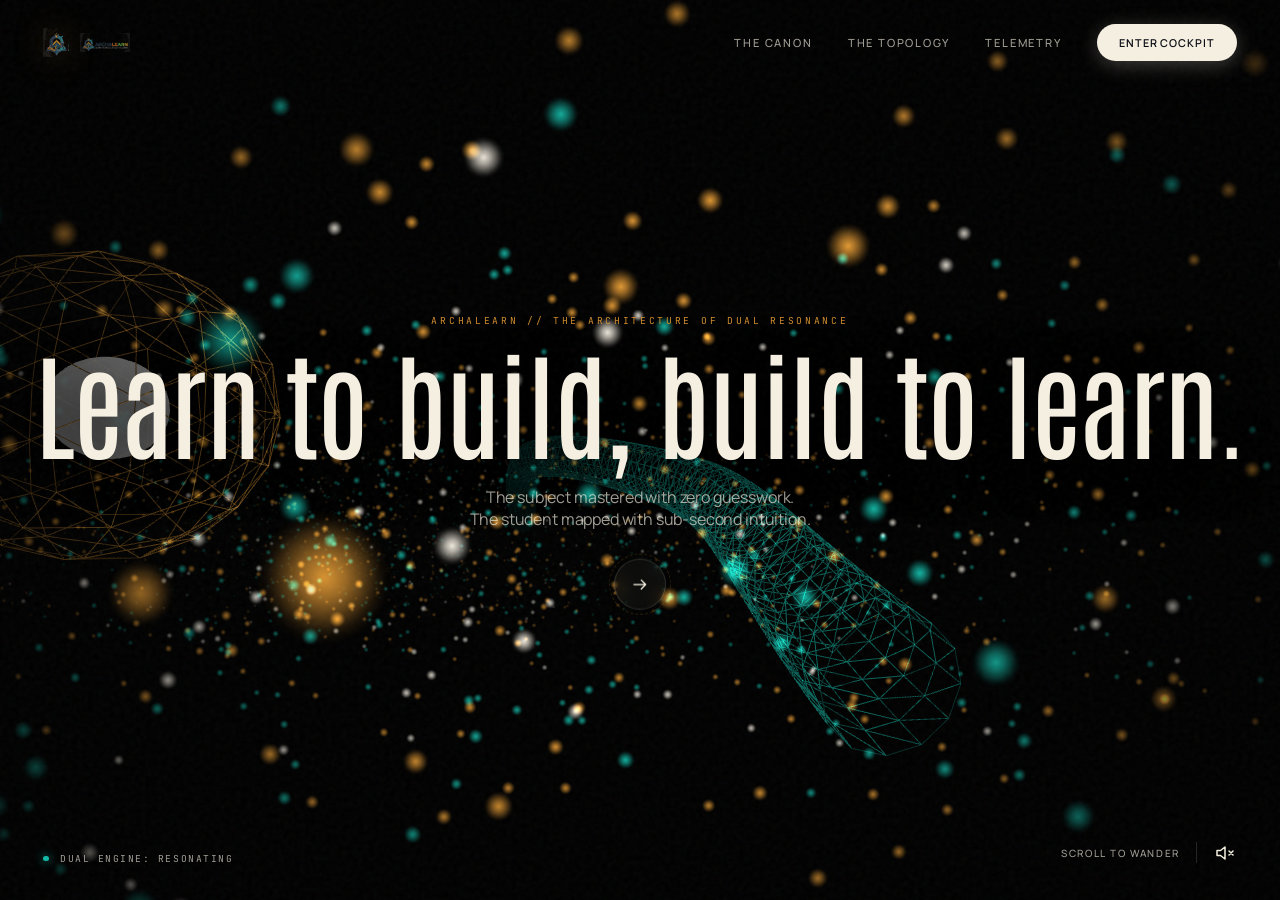
<file: LAndingpage/archalearn.html>
<!doctype html>
<html lang="en">
<head>
  <meta charset="utf-8">
  <meta name="viewport" content="width=device-width, initial-scale=1">
  <title>ARCHALEARN — Learn to Build, Build to Learn</title>
  <meta name="description" content="Dual-Engine Adaptive Intelligence: Learning the Subject, Learning the Student. A continuous 3D night valley of living knowledge.">
  <link rel="icon" type="image/png" href="assets/archalearn-emblem-clean.png">

  <!-- Core Stylesheet -->
  <link rel="stylesheet" href="styles.css">
</head>
<body>

  <!-- 3D WebGL Night Valley Canvas -->
  <div id="valley-stage" aria-hidden="true"></div>
  <div id="vignette" class="stage-vignette"></div>
  <div class="stage-grain"></div>

  <!-- Minimalist High-End Interface Layer -->
  <div class="ui" id="ui">

    <!-- Top Navigation Header -->
    <header>
      <a class="logo-lockup" href="#" aria-label="Archalearn">
        <img src="assets/archalearn-emblem-clean.png" alt="Archalearn Emblem" class="logo-emblem">
        <img src="assets/archalearn-lockup-clean.png" alt="Archalearn" class="logo-wordmark">
      </a>

      <nav aria-label="Main Navigation">
        <a href="#canon" class="open-cockpit-trigger">The Canon</a>
        <a href="#topology" class="open-cockpit-trigger">The Topology</a>
        <a href="#telemetry" class="open-cockpit-trigger">Telemetry</a>
        <a class="pill open-cockpit-trigger" href="#cockpit">Enter Cockpit</a>
      </nav>
    </header>

    <!-- Centred Monumental Hero -->
    <section class="hero">
      <div class="hero-tag">ARCHALEARN // THE ARCHITECTURE OF DUAL RESONANCE</div>
      <h1 class="hero-statement">Learn to build, build to learn.</h1>
      <p class="cap">
        The subject mastered with zero guesswork.<br>
        The student mapped with sub-second intuition.
      </p>

      <a class="go-portal" href="#explore" id="go-btn" aria-label="Engage convergence flight">
        <svg viewBox="0 0 24 24"><path d="M4 12h16M14 6l6 6-6 6"/></svg>
      </a>
    </section>

    <!-- Bottom Left Telemetry -->
    <div class="corner-left">
      <span class="pulse-node"></span>
      <span>DUAL ENGINE: RESONATING</span>
    </div>

    <!-- Bottom Right Controls -->
    <div class="corner-right">
      <span>Scroll to wander</span>
      <i class="corner-divider"></i>
      <button class="sound-btn" id="sound-btn" aria-pressed="false" aria-label="Toggle ambient soundtrack">
        <svg viewBox="0 0 24 24">
          <path d="M4 9.5v5h3.5L12 18V6L7.5 9.5Z"/>
          <path class="w" d="M15.5 9a4 4 0 0 1 0 6M18 6.5a7.5 7.5 0 0 1 0 11"/>
          <path class="x" d="m16 10 4 4m0-4-4 4"/>
        </svg>
      </button>
    </div>

  </div>

  <!-- Minimalist Fullscreen Loader (Fernhollow Heritage) -->
  <div class="loader-cover" id="loader">
    <div class="loader-dot"></div>
  </div>

  <!-- Slide-Out Cockpit Drawer (Immersion Preserved) -->
  <aside class="cockpit-drawer" id="cockpit-drawer" aria-hidden="true">
    <div class="drawer-panel">
      <div class="drawer-header">
        <div style="font-family:var(--font-mono); font-size:0.75rem; letter-spacing:0.18em; color:var(--gold-primary); text-transform:uppercase;">
          ARCHALEARN KERNEL v2.6 // TELEMETRY TERMINAL
        </div>
        <button id="close-drawer-btn" class="drawer-close-btn">ESC // CLOSE</button>
      </div>

      <div style="margin-bottom: 32px;">
        <h2 style="font-family:var(--font-serif); font-size:2rem; margin-bottom:12px; color:#ffffff;">
          The Dual-Engine Cockpit
        </h2>
        <p style="font-size:0.95rem; color:var(--cream-dim); line-height:1.7;">
          Archalearn maintains continuous synchronization between the verified subject canon and the student's cognitive topography.
        </p>
      </div>

      <!-- Quick Metrics Grid -->
      <div style="display:grid; grid-template-columns:1fr 1fr; gap:16px; margin-bottom:32px;">
        <div style="background:rgba(255,255,255,0.03); border:1px solid rgba(255,255,255,0.08); padding:20px; border-radius:6px;">
          <div style="font-family:var(--font-mono); font-size:0.7rem; color:var(--gold-primary); margin-bottom:6px;">ENGINE 01 // CANON</div>
          <div style="font-family:var(--font-serif); font-size:2rem; font-weight:700; color:#ffffff;">100%</div>
          <div style="font-size:0.8rem; color:var(--cream-dim); margin-top:4px;">Primary source anchored, 0.00 hallucination.</div>
        </div>
        <div style="background:rgba(255,255,255,0.03); border:1px solid rgba(255,255,255,0.08); padding:20px; border-radius:6px;">
          <div style="font-family:var(--font-mono); font-size:0.7rem; color:var(--teal-primary); margin-bottom:6px;">ENGINE 02 // TOPOLOGY</div>
          <div style="font-family:var(--font-serif); font-size:2rem; font-weight:700; color:#ffffff;">Δ420ms</div>
          <div style="font-size:0.8rem; color:var(--cream-dim); margin-top:4px;">Sub-second hesitation & misconception isolation.</div>
        </div>
      </div>

      <!-- Interactive Concept Nodes in Terminal -->
      <div style="margin-bottom: 24px;">
        <div style="font-family:var(--font-mono); font-size:0.72rem; letter-spacing:0.12em; color:var(--cream-dim); margin-bottom:14px; text-transform:uppercase;">
          Live Adaptive Reasoning Trail (Click to Probe)
        </div>

        <div style="display:flex; flex-direction:column; gap:12px;">
          <div class="cockpit-concept-node" data-concept="Eigenvector Decomposition" data-confidence="94" data-reasoning="Mastered orthogonal projections on attempt 2 after Archalearn replaced symbolic algebraic notation with a dynamic geometric rotation model." style="background:rgba(255,255,255,0.03); border:1px solid rgba(255,255,255,0.08); padding:16px 20px; border-radius:6px; cursor:pointer; display:flex; justify-content:space-between; align-items:center;">
            <div>
              <div style="font-weight:600; color:#ffffff;">Eigenvector Decomposition</div>
              <div style="font-family:var(--font-mono); font-size:0.75rem; color:var(--cream-dim);">Mathematics // Spectral Theory</div>
            </div>
            <span style="font-family:var(--font-mono); font-size:0.7rem; padding:4px 10px; border-radius:40px; background:rgba(16,185,129,0.15); color:#10b981; border:1px solid rgba(16,185,129,0.3);">
              MASTERED (94%)
            </span>
          </div>

          <div class="cockpit-concept-node" data-concept="Schrodinger Wave Mechanics" data-confidence="68" data-reasoning="Identified hesitation on complex probability amplitudes. Archalearn generated an intuitive counter-example to dismantle classical particle trajectory bias." style="background:rgba(255,255,255,0.03); border:1px solid rgba(255,255,255,0.08); padding:16px 20px; border-radius:6px; cursor:pointer; display:flex; justify-content:space-between; align-items:center;">
            <div>
              <div style="font-weight:600; color:#ffffff;">Schrodinger Wave Mechanics</div>
              <div style="font-family:var(--font-mono); font-size:0.75rem; color:var(--cream-dim);">Quantum Physics // Wavefunctions</div>
            </div>
            <span style="font-family:var(--font-mono); font-size:0.7rem; padding:4px 10px; border-radius:40px; background:var(--gold-dim); color:var(--gold-primary); border:1px solid var(--gold-glow);">
              RESOLVING (68%)
            </span>
          </div>

          <div class="cockpit-concept-node" data-concept="Differential Entropy" data-confidence="42" data-reasoning="Active frontier. Archalearn is assessing background readiness in multivariate calculus before introducing continuous probability density integration." style="background:rgba(255,255,255,0.03); border:1px solid rgba(255,255,255,0.08); padding:16px 20px; border-radius:6px; cursor:pointer; display:flex; justify-content:space-between; align-items:center;">
            <div>
              <div style="font-weight:600; color:#ffffff;">Differential Entropy</div>
              <div style="font-family:var(--font-mono); font-size:0.75rem; color:var(--cream-dim);">Information Theory // Thermodynamics</div>
            </div>
            <span style="font-family:var(--font-mono); font-size:0.7rem; padding:4px 10px; border-radius:40px; background:var(--teal-dim); color:var(--teal-primary); border:1px solid var(--teal-glow);">
              FRONTIER (42%)
            </span>
          </div>
        </div>
      </div>

      <div id="node-diagnostic-output" style="margin-top:auto; padding-top:20px;">
        <div style="padding:16px; background:rgba(255,255,255,0.02); border:1px solid rgba(255,255,255,0.06); border-radius:6px; font-size:0.85rem; color:var(--cream-dim);">
          Click any concept node above to probe the live cognitive diagnostic trace.
        </div>
      </div>

      <div style="margin-top:24px; padding-top:20px; border-top:1px solid rgba(255,255,255,0.1); display:flex; justify-content:space-between; align-items:center;">
        <span style="font-family:var(--font-mono); font-size:0.72rem; color:var(--cream-dim);">© 2026 ARCHALEARN</span>
        <a href="mailto:access@archalearn.com" style="font-family:var(--font-mono); font-size:0.78rem; color:var(--gold-primary); text-transform:uppercase; font-weight:600;">Request Access →</a>
      </div>
    </div>
  </aside>

  <!-- Local Hardware-Accelerated 3D Engine -->
  <script src="libs/three.min.js"></script>
  <script src="main.js"></script>

</body>
</html>
</file>
<file: LAndingpage/styles.css>
/* ==========================================================================
   ARCHALEARN — CINEMATIC 3D FLIGHT & EDITORIAL MASTERWORK
   Inspired by Gladeye Fernhollow with Full Mathematical Proportional Scaling
   ========================================================================== */

@import url('https://fonts.googleapis.com/css2?family=Antonio:wght@400;700&family=Cinzel:wght@600;700&family=JetBrains+Mono:wght@400;500&family=Manrope:wght@400;500;600;700&display=swap');

:root {
  /* Fernhollow Proportional Unit: 1u scales proportionally to screen aspect ratio */
  --u: min(calc(100vw / 1600), calc(100vh / 900));

  /* Palette */
  --bg-black: #000000;
  --cream: #f5efe2;
  --cream-dim: rgba(245, 239, 226, 0.65);
  --cream-faint: rgba(245, 239, 226, 0.15);

  --gold-primary: #e59b34;
  --gold-glow: rgba(229, 155, 52, 0.5);
  --gold-dim: rgba(229, 155, 52, 0.15);

  --teal-primary: #14b8a6;
  --teal-glow: rgba(20, 184, 166, 0.5);
  --teal-dim: rgba(20, 184, 166, 0.15);

  --dark-pill-text: #0a0d14;

  /* Typography */
  --font-hero: 'Antonio', 'Arial Narrow', sans-serif;
  --font-serif: 'Cinzel', serif;
  --font-body: 'Manrope', system-ui, sans-serif;
  --font-mono: 'JetBrains Mono', monospace;

  --ease-cinematic: cubic-bezier(0.19, 1, 0.22, 1);
}

/* Strict Canvas & Body Reset */
*, *::before, *::after {
  box-sizing: border-box;
  margin: 0;
  padding: 0;
  -webkit-font-smoothing: antialiased;
  -moz-osx-font-smoothing: grayscale;
}

html, body {
  height: 100%;
  width: 100%;
  background: var(--bg-black);
  overflow: hidden;
  color: var(--cream);
  font-family: var(--font-body);
}

a {
  color: inherit;
  text-decoration: none;
}

button {
  font: inherit;
  color: inherit;
  background: none;
  border: 0;
  cursor: pointer;
  outline: none;
}

/* 3D WebGL Canvas Viewport */
#valley-stage {
  position: fixed;
  inset: 0;
  z-index: 1;
  pointer-events: none;
}

#valley-stage canvas {
  display: block;
  width: 100% !important;
  height: 100% !important;
}

/* Volumetric Atmospheric Overlays */
.stage-vignette {
  position: fixed;
  inset: 0;
  z-index: 2;
  pointer-events: none;
  background: radial-gradient(circle at 50% 50%, transparent 40%, rgba(0, 0, 0, 0.85) 100%);
  transition: opacity 0.5s ease;
}

.stage-vignette.fast {
  background: radial-gradient(circle at 50% 50%, transparent 20%, rgba(0, 0, 0, 0.95) 100%);
}

.stage-grain {
  position: fixed;
  inset: 0;
  z-index: 2;
  pointer-events: none;
  opacity: 0.04;
  background-image: url("data:image/svg+xml,%3Csvg viewBox='0 0 200 200' xmlns='http://www.w3.org/2000/svg'%3E%3Cfilter id='n'%3E%3CfeTurbulence type='fractalNoise' baseFrequency='0.85' numOctaves='3' stitchTiles='stitch'/%3E%3C/filter%3E%3Crect width='100%25' height='100%25' filter='url(%23n)'/%3E%3C/svg%3E");
}

/* Interface Shell (Starts at Opacity 0 until 3D World is Ready) */
.ui {
  position: fixed;
  inset: 0;
  z-index: 10;
  pointer-events: none;
  opacity: 0;
  transition: opacity 1.8s cubic-bezier(0.16, 1, 0.3, 1);
}

.ui.on {
  opacity: 1;
}

.ui a, .ui button, .ui .interactive {
  pointer-events: auto;
}

/* Minimalist Header */
header {
  position: absolute;
  left: 0;
  right: 0;
  top: 0;
  display: flex;
  align-items: center;
  justify-content: space-between;
  padding: calc(30 * var(--u)) calc(54 * var(--u)) 0;
}

.logo-lockup {
  display: flex;
  align-items: center;
  gap: calc(14 * var(--u));
}

.logo-emblem {
  height: calc(36 * var(--u));
  width: auto;
  filter: drop-shadow(0 0 16px var(--gold-glow));
  transition: transform 0.4s var(--ease-cinematic);
}

.logo-lockup:hover .logo-emblem {
  transform: rotate(8deg) scale(1.1);
}

.logo-wordmark {
  height: calc(24 * var(--u));
  width: auto;
  object-fit: contain;
}

nav {
  display: flex;
  align-items: center;
  gap: calc(44 * var(--u));
  font-size: calc(14 * var(--u));
  font-weight: 500;
  letter-spacing: 0.16em;
  text-transform: uppercase;
}

nav a:not(.pill) {
  color: var(--cream-dim);
  transition: color 0.25s ease, opacity 0.25s ease;
}

nav a:not(.pill):hover {
  color: #ffffff;
  opacity: 1;
}

.pill {
  display: inline-flex;
  align-items: center;
  justify-content: center;
  height: calc(46 * var(--u));
  padding: 0 calc(28 * var(--u));
  border-radius: 999px;
  background: var(--cream);
  color: var(--dark-pill-text);
  font-family: var(--font-body);
  font-weight: 600;
  font-size: calc(13.5 * var(--u));
  letter-spacing: 0.08em;
  text-transform: uppercase;
  transition: transform 0.3s var(--ease-cinematic), box-shadow 0.3s ease, background 0.3s ease;
  box-shadow: 0 4px 20px rgba(245, 239, 226, 0.25);
}

.pill:hover {
  transform: translateY(-2px) scale(1.02);
  background: #ffffff;
  box-shadow: 0 8px 30px rgba(245, 239, 226, 0.45);
}

/* Centred Hero Section */
.hero {
  position: absolute;
  left: 0;
  right: 0;
  top: 50%;
  transform: translateY(-46%);
  display: flex;
  flex-direction: column;
  align-items: center;
  text-align: center;
  padding: 0 calc(20 * var(--u));
}

.hero-tag {
  font-family: var(--font-mono);
  font-size: calc(12 * var(--u));
  letter-spacing: 0.28em;
  text-transform: uppercase;
  color: var(--gold-primary);
  margin-bottom: calc(24 * var(--u));
  opacity: 0.9;
}

h1.hero-statement {
  font: 400 calc(146 * var(--u)) / 0.92 var(--font-hero);
  letter-spacing: -0.015em;
  white-space: nowrap;
  color: var(--cream);
  text-shadow: 0 10px 50px rgba(0, 0, 0, 0.9);
  user-select: none;
}

.cap {
  margin-top: calc(40 * var(--u));
  font-size: calc(20 * var(--u));
  line-height: 1.4;
  color: var(--cream-dim);
  font-weight: 400;
  letter-spacing: -0.01em;
  max-width: calc(700 * var(--u));
}

/* The Interactive Circular Portal Button (Hover Transition Trigger) */
.go-portal {
  display: grid;
  place-items: center;
  margin-top: calc(36 * var(--u));
  width: calc(64 * var(--u));
  height: calc(64 * var(--u));
  border: 1.5px solid var(--cream-faint);
  border-radius: 50%;
  background: rgba(245, 239, 226, 0.04);
  backdrop-filter: blur(8px);
  color: var(--cream);
  transition: all 0.4s var(--ease-cinematic);
  position: relative;
}

.go-portal::before {
  content: '';
  position: absolute;
  inset: -6px;
  border-radius: 50%;
  border: 1px dashed rgba(229, 155, 52, 0.35);
  animation: spin-portal 30s linear infinite;
  opacity: 0.6;
}

@keyframes spin-portal {
  from { transform: rotate(0deg); }
  to { transform: rotate(360deg); }
}

.go-portal:hover {
  background: var(--cream);
  color: var(--dark-pill-text);
  border-color: var(--cream);
  transform: scale(1.12);
  box-shadow: 0 0 40px rgba(245, 239, 226, 0.5), 0 0 70px var(--gold-glow);
}

.go-portal svg {
  width: calc(22 * var(--u));
  height: calc(22 * var(--u));
  fill: none;
  stroke: currentColor;
  stroke-width: 1.8;
  stroke-linecap: round;
  stroke-linejoin: round;
  transition: transform 0.3s ease;
}

.go-portal:hover svg {
  transform: translateX(3px);
}

/* Bottom HUD Elements */
.corner-left {
  position: absolute;
  left: calc(54 * var(--u));
  bottom: calc(44 * var(--u));
  display: flex;
  align-items: center;
  gap: calc(14 * var(--u));
  font-family: var(--font-mono);
  font-size: calc(12 * var(--u));
  letter-spacing: 0.16em;
  color: var(--cream-dim);
  text-transform: uppercase;
}

.pulse-node {
  width: calc(7 * var(--u));
  height: calc(7 * var(--u));
  border-radius: 50%;
  background: var(--teal-primary);
  box-shadow: 0 0 10px var(--teal-primary);
  animation: node-pulse 2s infinite ease-in-out;
}

@keyframes node-pulse {
  0%, 100% { opacity: 0.4; transform: scale(0.9); }
  50% { opacity: 1; transform: scale(1.4); }
}

.corner-right {
  position: absolute;
  right: calc(54 * var(--u));
  bottom: calc(44 * var(--u));
  display: flex;
  align-items: center;
  gap: calc(20 * var(--u));
  font-size: calc(12.5 * var(--u));
  font-weight: 500;
  letter-spacing: 0.16em;
  text-transform: uppercase;
  color: var(--cream-dim);
}

.corner-divider {
  width: 1px;
  height: calc(26 * var(--u));
  background: var(--cream-faint);
}

.sound-btn {
  display: grid;
  place-items: center;
  width: calc(30 * var(--u));
  height: calc(30 * var(--u));
  color: var(--cream);
  transition: color 0.25s ease, transform 0.25s ease;
}

.sound-btn:hover {
  color: #ffffff;
  transform: scale(1.15);
}

.sound-btn svg {
  width: 100%;
  height: 100%;
  fill: none;
  stroke: currentColor;
  stroke-width: 1.5;
  stroke-linecap: round;
  stroke-linejoin: round;
}

.sound-btn .w { transition: opacity 0.3s; }
.sound-btn[aria-pressed=false] .w { opacity: 0; }
.sound-btn[aria-pressed=true] .x { opacity: 0; }

/* Interactive Slide-Out Cockpit Drawer (Pure Luxury Swiss Studio) */
.cockpit-drawer {
  position: fixed;
  inset: 0;
  z-index: 50;
  background: rgba(0, 0, 0, 0.85);
  backdrop-filter: blur(28px);
  display: flex;
  justify-content: flex-end;
  opacity: 0;
  pointer-events: none;
  transition: opacity 0.5s var(--ease-cinematic);
}

.cockpit-drawer.open {
  opacity: 1;
  pointer-events: auto;
}

.drawer-panel {
  width: min(720px, 92vw);
  height: 100%;
  background: #04070d;
  border-left: 1px solid rgba(255, 255, 255, 0.1);
  padding: calc(48 * var(--u));
  overflow-y: auto;
  transform: translateX(100%);
  transition: transform 0.5s var(--ease-cinematic);
  display: flex;
  flex-direction: column;
}

.cockpit-drawer.open .drawer-panel {
  transform: translateX(0%);
}

.drawer-header {
  display: flex;
  justify-content: space-between;
  align-items: center;
  padding-bottom: 24px;
  border-bottom: 1px solid rgba(255, 255, 255, 0.1);
  margin-bottom: 36px;
}

.drawer-close-btn {
  font-family: var(--font-mono);
  font-size: 0.8rem;
  letter-spacing: 0.14em;
  color: var(--cream-dim);
  padding: 6px 14px;
  border: 1px solid rgba(255, 255, 255, 0.15);
  border-radius: 40px;
  transition: all 0.25s ease;
}

.drawer-close-btn:hover {
  color: #ffffff;
  border-color: #ffffff;
}

/* Minimalist Fullscreen Loader */
.loader-cover {
  position: fixed;
  inset: 0;
  z-index: 100;
  display: grid;
  place-items: center;
  background: #000;
  transition: opacity 1.2s ease;
  pointer-events: none;
}

.loader-cover.gone {
  opacity: 0;
}

.loader-dot {
  width: calc(10 * var(--u));
  height: calc(10 * var(--u));
  min-width: 8px;
  min-height: 8px;
  border-radius: 50%;
  background: var(--cream);
  animation: loader-pulse 1.2s ease-in-out infinite;
}

@keyframes loader-pulse {
  50% { transform: scale(0.35); opacity: 0.35; }
}

/* Mobile Responsiveness (820px and below) */
@media (max-width: 820px) {
  :root { --u: 1px; }
  header { padding: 20px 20px 0; }
  nav a:not(.pill) { display: none; }
  .pill { height: 40px; padding: 0 20px; font-size: 12px; }
  .hero { left: 16px; right: 16px; }
  h1.hero-statement { font-size: clamp(54px, 15vw, 84px); white-space: normal; line-height: 0.98; }
  .cap { font-size: 16px; margin-top: 24px; }
  .corner-left { display: none; }
  .corner-right { right: 20px; bottom: 28px; font-size: 11px; }
  .drawer-panel { width: 100%; padding: 24px; }
}
</file>
